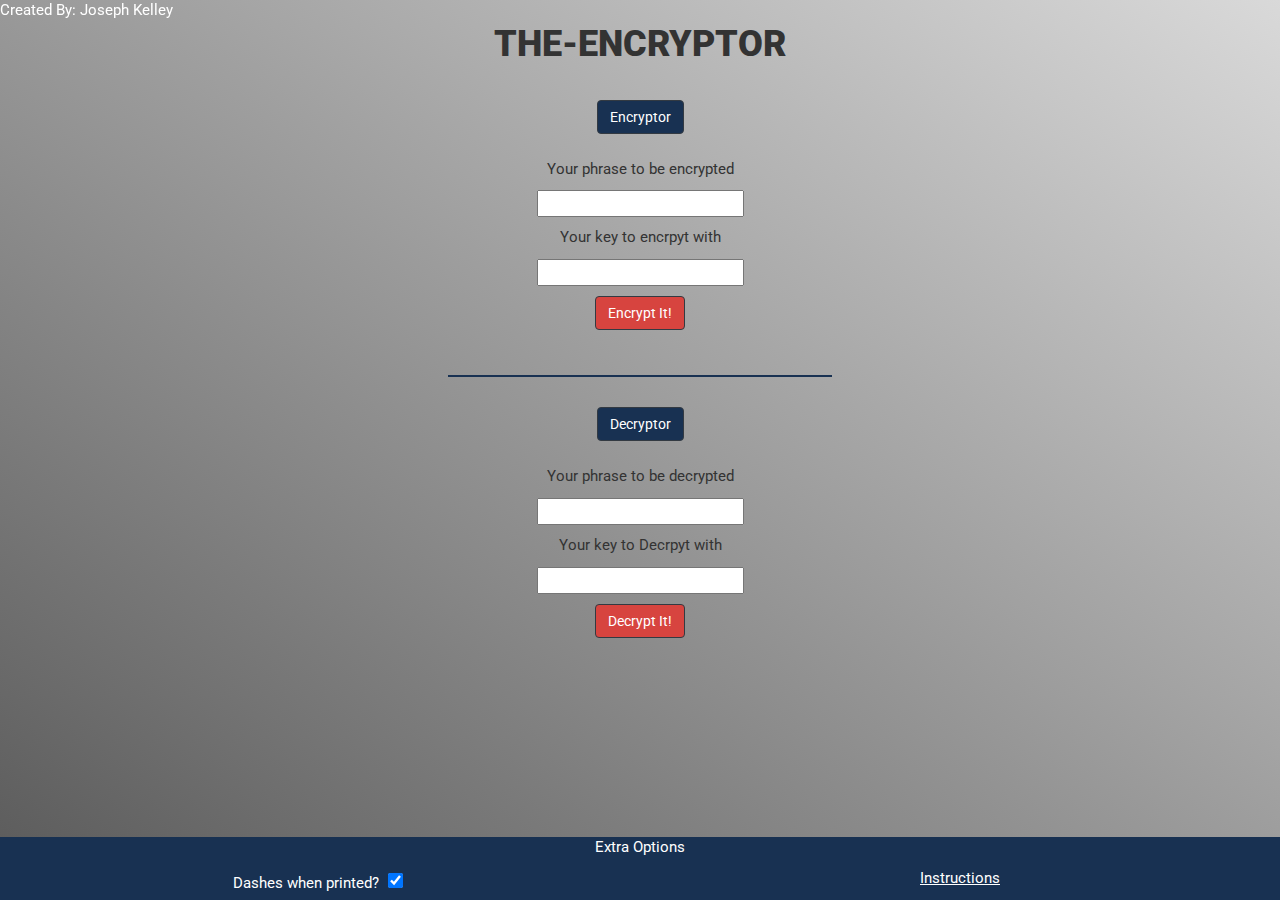
<file: index.html>
<!DOCTYPE html>
<html>
  <head>
    <meta charset="utf-8">
    <link rel="stylesheet" href="https://maxcdn.bootstrapcdn.com/bootstrap/3.3.7/css/bootstrap.min.css" integrity="sha384-BVYiiSIFeK1dGmJRAkycuHAHRg32OmUcww7on3RYdg4Va+PmSTsz/K68vbdEjh4u" crossorigin="anonymous">
    <link rel="stylesheet" href="Ecryptor.css">
    <link href="https://fonts.googleapis.com/css?family=Roboto:400,500,700,900" rel="stylesheet">
    <script  src="Ecryptor.js" type="text/javascript"></script>
    <script src="https://code.jquery.com/jquery-3.2.1.js"integrity="sha256-DZAnKJ/6XZ9si04Hgrsxu/8s717jcIzLy3oi35EouyE="crossorigin="anonymous"></script>
    <title>jhbTHE-ENCRYPTORjkhf</title>
  </head>
  <body>
    <h1><span id="title">THE-ENCRYPTOR</span></h1>
    <div class="mBody" align="center">
      <div class="ENC">
        <button type="button" name="button" class="btn btn-info mBtn" id="vENC">Encryptor</button>
        <div id="voENC" class="form">
          <div class="inputs">
            <p>Your phrase to be encrypted</p>
            <input type="text" id="M">
          </div>
          <div class="inputs">
            <p>Your key to encrpyt with</p>
            <input type="password" id="K">
            <div>
              <button class="btn btn-danger submit" id="ENC">Encrypt It!</button>
            </div>
            <p id="vOut" class="oPut"></p>
          </div>
        </div>
      </div>
      <hr class="mid">
      <div class="DEC">
        <button type="button" name="button" class="btn btn-info mBtn" id="vDEC">Decryptor</button>
        <div id="voDEC" class="form">
          <div class="inputs">
            <p>Your phrase to be decrypted</p>
            <input type="text" id="C">
          </div>
          <div class="inputs">
            <p>Your key to Decrpyt with</p>
            <input type="password" id="cK">
            <div>
              <button class="btn btn-danger submit" id="DEC">Decrypt It!</button>
            </div>
            <p id="vdOut" class="oPut"></p>
          </div>
        </div>
        </div>
        <p id="tag">Created By: Joseph Kelley</p>
      </div>
      <div class="container-fluid" id="footer">
        <p>Extra Options</p>
        <div class="row">
          <div class="col-md-6">
            <div class="">
              <span>Dashes when printed? <input type="checkbox" id="dsh" checked></span>
            </div>
          </div>
          <div class="col-md-6">
            <div class="">
              <a href="eInstructions.html">Instructions</a>
            </div>
          </div>
        </div>
      </div>
    <script src="https://code.jquery.com/jquery-3.2.1.js"integrity="sha256-DZAnKJ/6XZ9si04Hgrsxu/8s717jcIzLy3oi35EouyE="crossorigin="anonymous"></script>
    <script  src="Ecryptor.js" type="text/javascript"></script>
  </body>
</html>
</file>
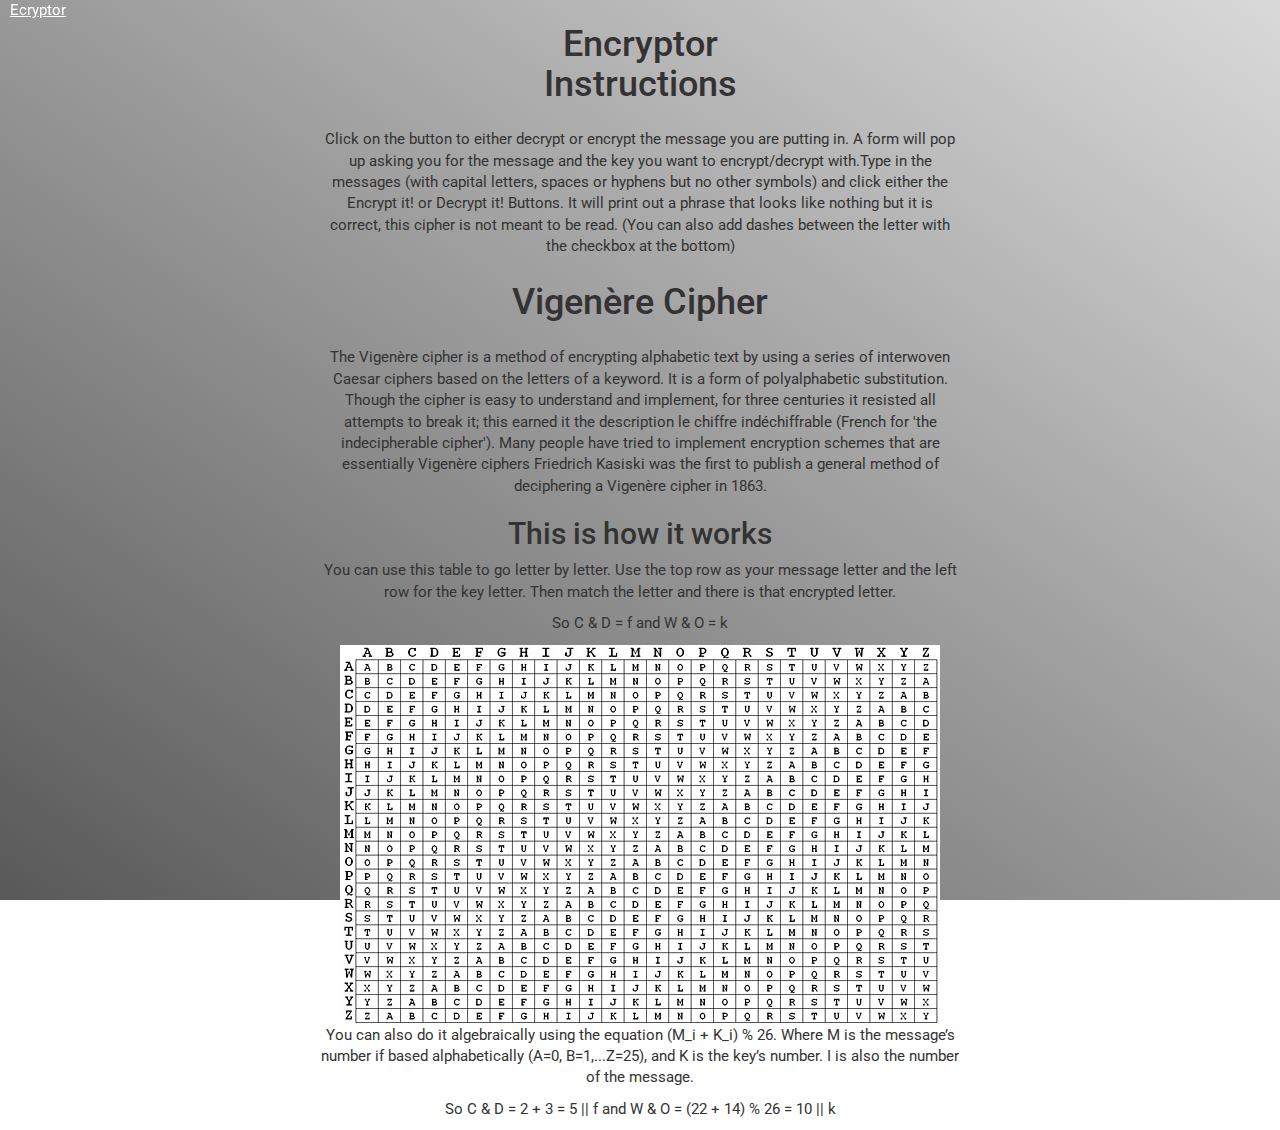
<file: eInstructions.html>
<!DOCTYPE html>
<html lang="en" dir="ltr">
  <head>
    <meta charset="utf-8">
    <link rel="stylesheet" href="https://maxcdn.bootstrapcdn.com/bootstrap/3.3.7/css/bootstrap.min.css" integrity="sha384-BVYiiSIFeK1dGmJRAkycuHAHRg32OmUcww7on3RYdg4Va+PmSTsz/K68vbdEjh4u" crossorigin="anonymous">
    <link rel="stylesheet" href="Ecryptor.css">
    <link href="https://fonts.googleapis.com/css?family=Roboto:400,500,700,900" rel="stylesheet">
    <script  src="Ecryptor.js" type="text/javascript"></script>
    <script src="https://code.jquery.com/jquery-3.2.1.js"integrity="sha256-DZAnKJ/6XZ9si04Hgrsxu/8s717jcIzLy3oi35EouyE="crossorigin="anonymous"></script>
    <title>Instructions</title>
  </head>
  <body>
    <div align="center" class="dIns">
      <h1>Encryptor Instructions</h1>
      <p>Click on the button to either decrypt or encrypt the message you are putting in. A form will pop up asking you for the message and the key you want to encrypt/decrypt with.Type in the messages (with capital letters, spaces or hyphens but no other symbols) and click either the Encrypt it! or Decrypt it! Buttons. It will print out a phrase that looks like nothing but it is correct, this cipher is not meant to be read. (You can also add dashes between the letter with the checkbox at the bottom)</p>
    </div>
    <div align="center" class="dIns">
      <h1>Vigenère Cipher</h1>
      <p>The Vigenère cipher is a method of encrypting alphabetic text by using a series of interwoven Caesar ciphers based on the letters of a keyword. It is a form of polyalphabetic substitution. Though the cipher is easy to understand and implement, for three centuries it resisted all attempts to break it; this earned it the description le chiffre indéchiffrable (French for 'the indecipherable cipher'). Many people have tried to implement encryption schemes that are essentially Vigenère ciphers Friedrich Kasiski was the first to publish a general method of deciphering a Vigenère cipher in 1863.</p>
    </div>
    <div align="center" class="dIns">
      <h2>This is how it works</h2>
      <p>You can use this table to go letter by letter. Use the top row as your message letter and the left row for the key letter. Then match the letter and there is that encrypted letter. </p>
      <p>So C & D = f and W & O = k</p>
      <img src="VIGTable.jpg" alt="" id="vTable">
      <p>You can also do it algebraically using the equation (M_i + K_i) % 26. Where M is the message’s number if based alphabetically (A=0, B=1,...Z=25), and K is the key’s number. I is also the number of the message.</p>
      <p>So C & D = 2 + 3 = 5 || f and W & O = (22 + 14) % 26 = 10 || k</p>
    </div>

    <div class="back">
      <a href="index.html">Ecryptor</a>
    </div>
  </body>
</html>
</file>
<file: Ecryptor.css>
body{
  font-family: 'Roboto', sans-serif;
  font-weight: 400;
  font-size: 15px;
  background: linear-gradient(to top right, #595959, #D9D9D9);
  height: 100%;
  background-repeat: no-repeat;
  background-attachment: fixed;
}

h1{
  margin-bottom: 20px;
  padding: 5px 25%;
  text-align: center;
}

button{
  margin-top: 10px;
}

.mBody{
  margin-top: 20px;
}

.form{
  padding: 15px 25%;
}

.inputs{
  margin: 10px 10px;
}
/*colors:
  red:#D7443F
  dGrey:#333A42
  dBlue:#183152
  gGrey1:#595959
  gGrey2:#D9D9D9*/

a,
a:hover{
  color: #FFF;
  text-decoration: underline;
}

.back{
  position: fixed;
  left: 0;
  top: 0;
  margin-left: 10px;
}

.dIns{
  text-align: center;
  padding-left: 25%;
  padding-right: 25%;
}
.submit,
.submit:focus,
.submit.active{
  background-color: #D7443F;
  border-color: #333A42;
}

.submit:hover{
  background-color: #333A42;
  border-color: #333A42;
}

.mBtn,
.mBtn:focus,
.mbtn:active{
  background-color: #183152;
  border-color: #333A42;
}
.mBtn:hover{
  background-color: #333A42;
  border-color: #333A42;
}

.oPut{
  font-size: 35px;
  font-weight: 500;
  margin-bottom: 7px;
}

.mid{
  border-top: 2px solid #183152;
  width: 30%;
}


#footer {
   position: fixed;
   left: 0;
   bottom: 0;
   width: 100%;
   background-color: #183152;
   color: white;
   text-align: center;
   height: 7%;
   margin-top: 5px;
}

#dsh{
  height: 15px;
  width: 15px;
  border-radius: 2px;
  margin: 5px 5px;
}

#tag{
  position: fixed;
  top: 0;
  left: 0;
  color: white;
}

#title{
  font-weight: 900;
}
</file>
